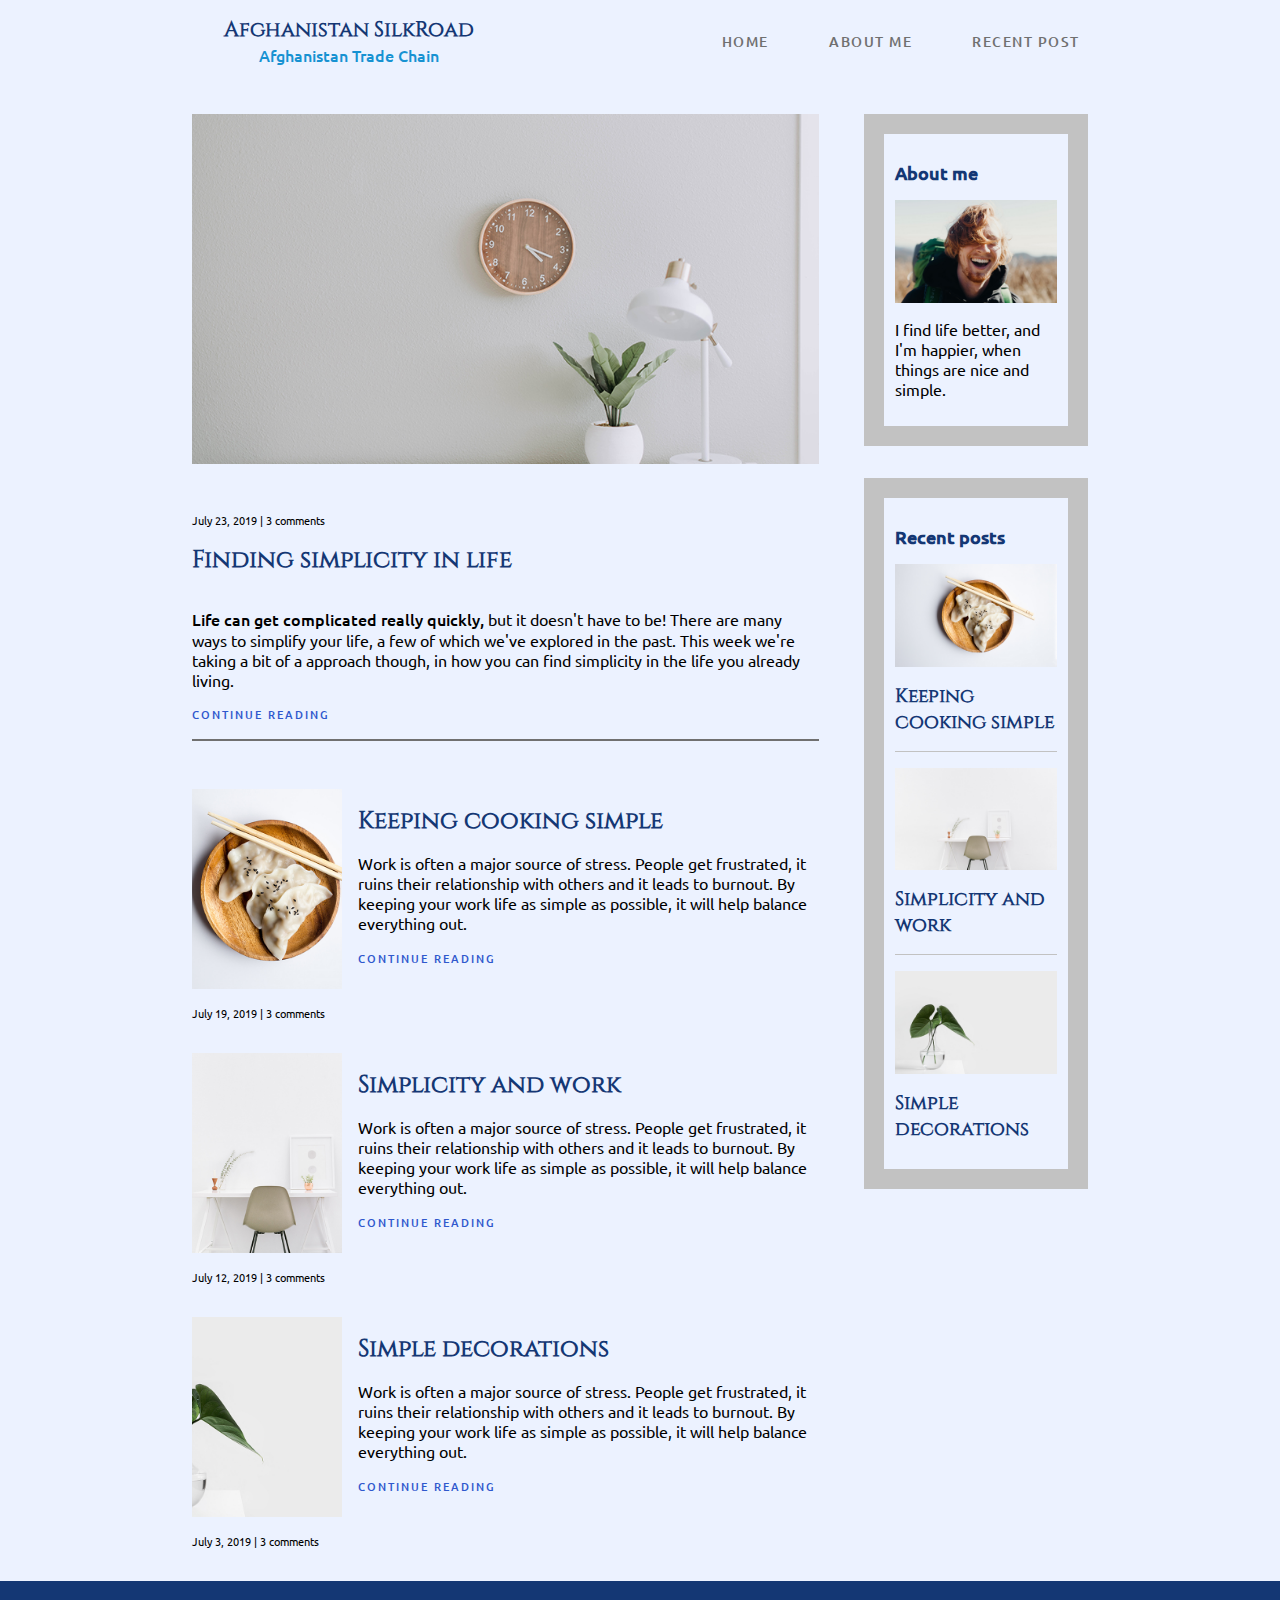
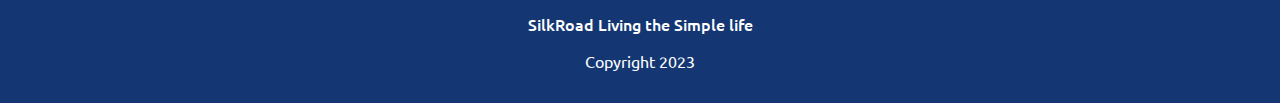
<file: index.html>
<!DOCTYPE html>
<html lang="en">
<head>
    <meta charset="UTF-8">
    <meta http-equiv="X-UA-Compatible" content="IE=edge">
    <meta name="viewport" content="width=device-width, initial-scale=1.0">
    <title>Nav responsive</title>
    <link rel="stylesheet" href="style.css">
</head>
<body>
    <header>
        <div class="container navbar">
            <div class="title">
                <h1 class="site-title">Afghanistan SilkRoad</h1>
                <p class="sub-title">Afghanistan Trade Chain</p>
            </div>
            <nav>
                <ul class="nav-list">
                    <li><a href="index.html">HOME</a></li>
                    <li><a href="about-me.html">ABOUT ME</a></li>
                    <li><a href="recent-post.html">RECENT POST</a></li>
                </ul>
            <nav>
        </div>
    </header>
    <div class="container">
        <main role="main">
            <article class="artical-feature">
                <h2 class="artical-title">Finding simplicity in life</h2>
                <img class="main-img" src="images/life.jpg" alt="">
                <p class="artical-info">July 23, 2019  |  3 comments</p>
                <p class="artical-body"><span>Life can get complicated really quickly,</span> but it doesn't have to be! There are many ways to simplify your life, a few of which we've explored in the past. This week we're taking a bit of a approach though, in how you can find simplicity in the life you already living. </p>
                <a class="artical-read-more" href="">CONTINUE READING</a>
            </article>

            <article class="artical-recent">
                <div class="artical-recent-main">
                    <img class="recent-artical-img" src="images/food.jpg" alt="">
                    <p class="artical-info">July 19, 2019  |  3 comments</p>
                </div>
                <div class="artical-recent-secondary">
                    <h2 class="artical-title">Keeping cooking simple</h2>
                    <p class="artical-body">Work is often a major source of stress. People get frustrated,
                        it ruins their relationship with others and it leads to burnout.
                        By keeping your work life as simple as possible, it will help balance everything out.</p>
                    <a class="artical-read-more" href="">CONTINUE READING</a>
                </div>
            </article>


            <article class="artical-recent">
                <div class="artical-recent-main">
                    <img class="recent-artical-img" src="images/work.jpg" alt="">
                    <p class="artical-info">July 12, 2019  |  3 comments</p>
                </div>
                <div class="artical-recent-secondary">
                    <h2 class="artical-title">Simplicity and work</h2>
                    <p class="artical-body">Work is often a major source of stress. People get frustrated,
                                            it ruins their relationship with others and it leads to burnout.
                                            By keeping your work life as simple as possible, it will help balance everything out. </p>
                    <a class="artical-read-more" href="">CONTINUE READING</a>
                </div>
            </article>


            <article class="artical-recent">
                <div class="artical-recent-main">
                    <img class="recent-artical-img recent-last-img" src="images/deco.jpg" alt="">
                    <p class="artical-info">July 3, 2019  |  3 comments</p>
                </div>
                <div class="artical-recent-secondary">
                    <h2 class="artical-title">Simple decorations</h2>
                    <p class="artical-body">Work is often a major source of stress. People get frustrated,
                        it ruins their relationship with others and it leads to burnout.
                        By keeping your work life as simple as possible, it will help balance everything out.</p>
                    <a class="artical-read-more" href="">CONTINUE READING</a>
                </div>
            </article>
        </main>

        <aside>
            <div class="sidebar-widget">
                <h2 class="widget-title">About me</h2>
                <img class="widget-img" src="images/about-me.jpg" alt="">
                <p class="widget-body">I find life better, and I'm happier, when things are nice and simple.</p>
            </div>

            <div class="sidebar-widget">
                <h2 class="widget-title">Recent posts</h2>

                <div class="recent-widget">
                    <h3 class="recent-widget-title">Keeping cooking simple</h3>
                    <img class="widget-img" src="images/food.jpg" alt="">
                </div>

                <div class="recent-widget">
                    <h3 class="recent-widget-title">Simplicity and work</h3>
                    <img class="widget-img" src="images/work.jpg" alt="">
                </div>

                <div class="recent-widget">
                    <h3 class="recent-widget-title">Simple decorations</h3>
                    <img class="widget-img" src="images/deco.jpg" alt="">
                </div>
            </div>
        </aside>
    </div>
    <footer>
        <p class="footer-text"><string>SilkRoad Living the Simple life</string></p>
        <p>Copyright 2023</p>
    </footer>
</body>
</html>
</file>
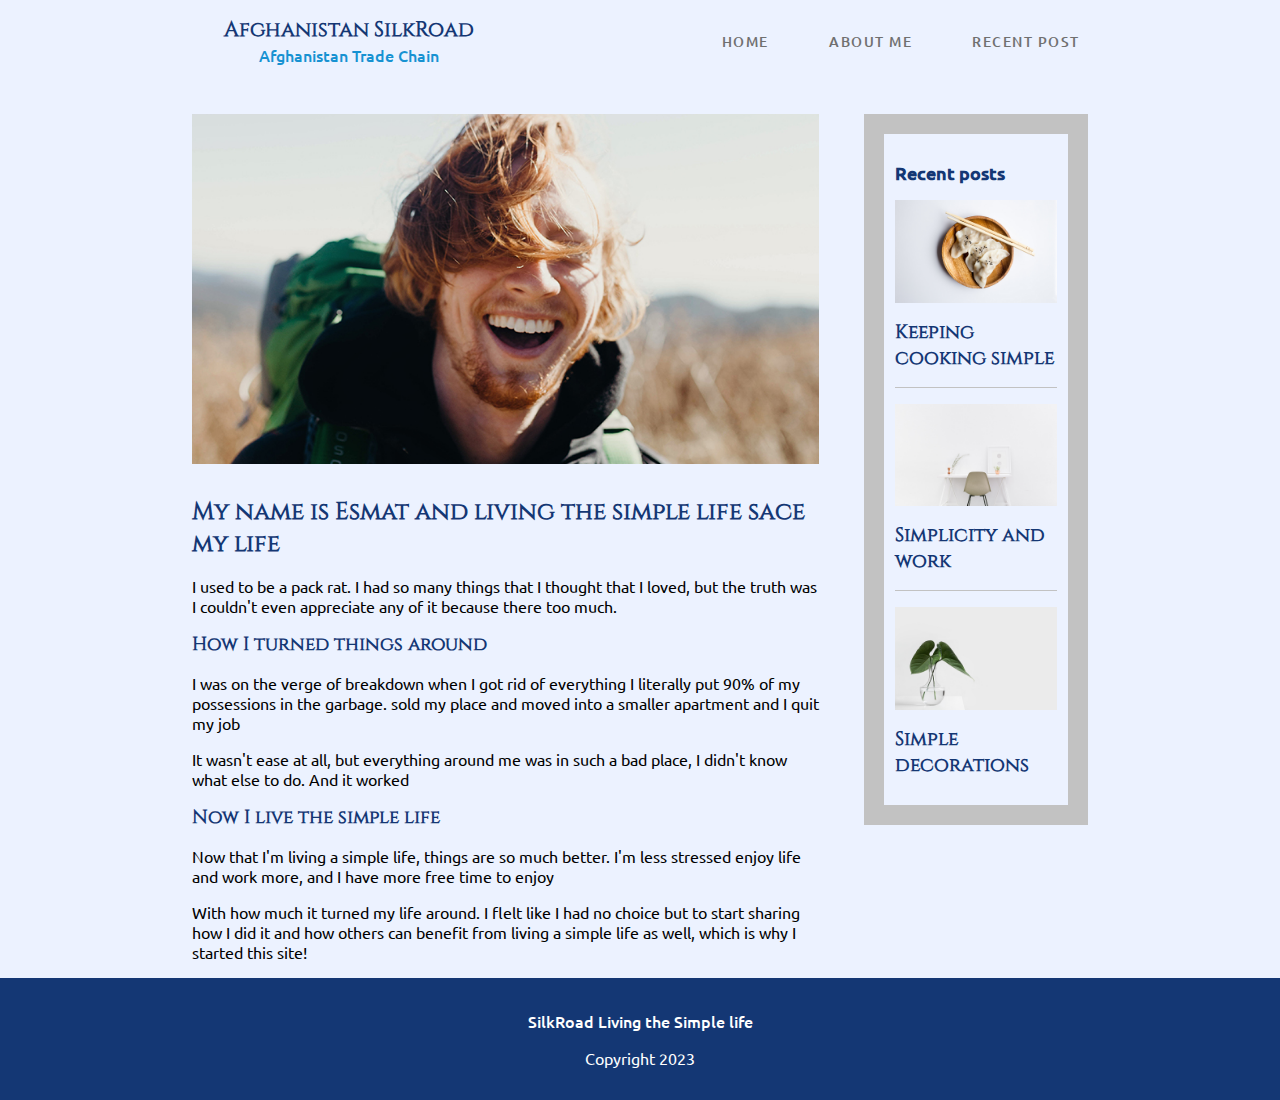
<file: about-me.html>
<!DOCTYPE html>
<html lang="en">
<head>
    <meta charset="UTF-8">
    <meta http-equiv="X-UA-Compatible" content="IE=edge">
    <meta name="viewport" content="width=device-width, initial-scale=1.0">
    <title>Nav responsive</title>
    <link rel="stylesheet" href="style.css">
</head>
<body>
    <header>
        <div class="container navbar">
            <div class="title">
                <h1 class="site-title">Afghanistan SilkRoad</h1>
                <p class="sub-title">Afghanistan Trade Chain</p>
            </div>
            <nav>
                <ul class="nav-list">
                    <li><a href="index.html">HOME</a></li>
                    <li><a href="about-me.html">ABOUT ME</a></li>
                    <li><a href="recent-post.html">RECENT POST</a></li>
                </ul>
            <nav>
        </div>
    </header>
    <div class="container">
        <main role="main">
            <img src="images/about-me.jpg" class="main-img" alt="">
            <h2>My name is Esmat and living the simple life sace my life</h2>

            <p><strong>I used to be a pack rat</strong>. I had so many things that I thought 
            that I loved, but the truth was I couldn't even appreciate any of it because there
            too much.</p>
            <h3>How I turned things around</h3>
            <p><strong>I was on the verge of breakdown when I got rid of everything</strong>
            I literally put 90% of my possessions in the garbage. sold my place and moved into a smaller apartment and I quit my job</p>

            <p>It wasn't ease at all, but everything around me was in such a bad place, I didn't know what else to do. And it worked</p>
            <h3>Now I live the simple life</h3>
            <p>Now that I'm living a simple life, things are so much better. I'm less stressed enjoy life and work more, and I have more free time to enjoy</p>
            <p>With how much it turned my life around. <strong>I flelt like I had no choice but to start sharing how I did it</strong>
            and how others can benefit from living a simple life as well, which is why I started this site!</p>

        </main>

        <aside>
            <div class="sidebar-widget">
                <h2 class="widget-title">Recent posts</h2>

                <div class="recent-widget">
                    <h3 class="recent-widget-title">Keeping cooking simple</h3>
                    <img class="widget-img" src="images/food.jpg" alt="">
                </div>

                <div class="recent-widget">
                    <h3 class="recent-widget-title">Simplicity and work</h3>
                    <img class="widget-img" src="images/work.jpg" alt="">
                </div>

                <div class="recent-widget">
                    <h3 class="recent-widget-title">Simple decorations</h3>
                    <img class="widget-img" src="images/deco.jpg" alt="">
                </div>
            </div>
        </aside>
    </div>
    <footer>
        <p class="footer-text"><string>SilkRoad Living the Simple life</string></p>
        <p>Copyright 2023</p>
    </footer>
</body>
</html>
</file>
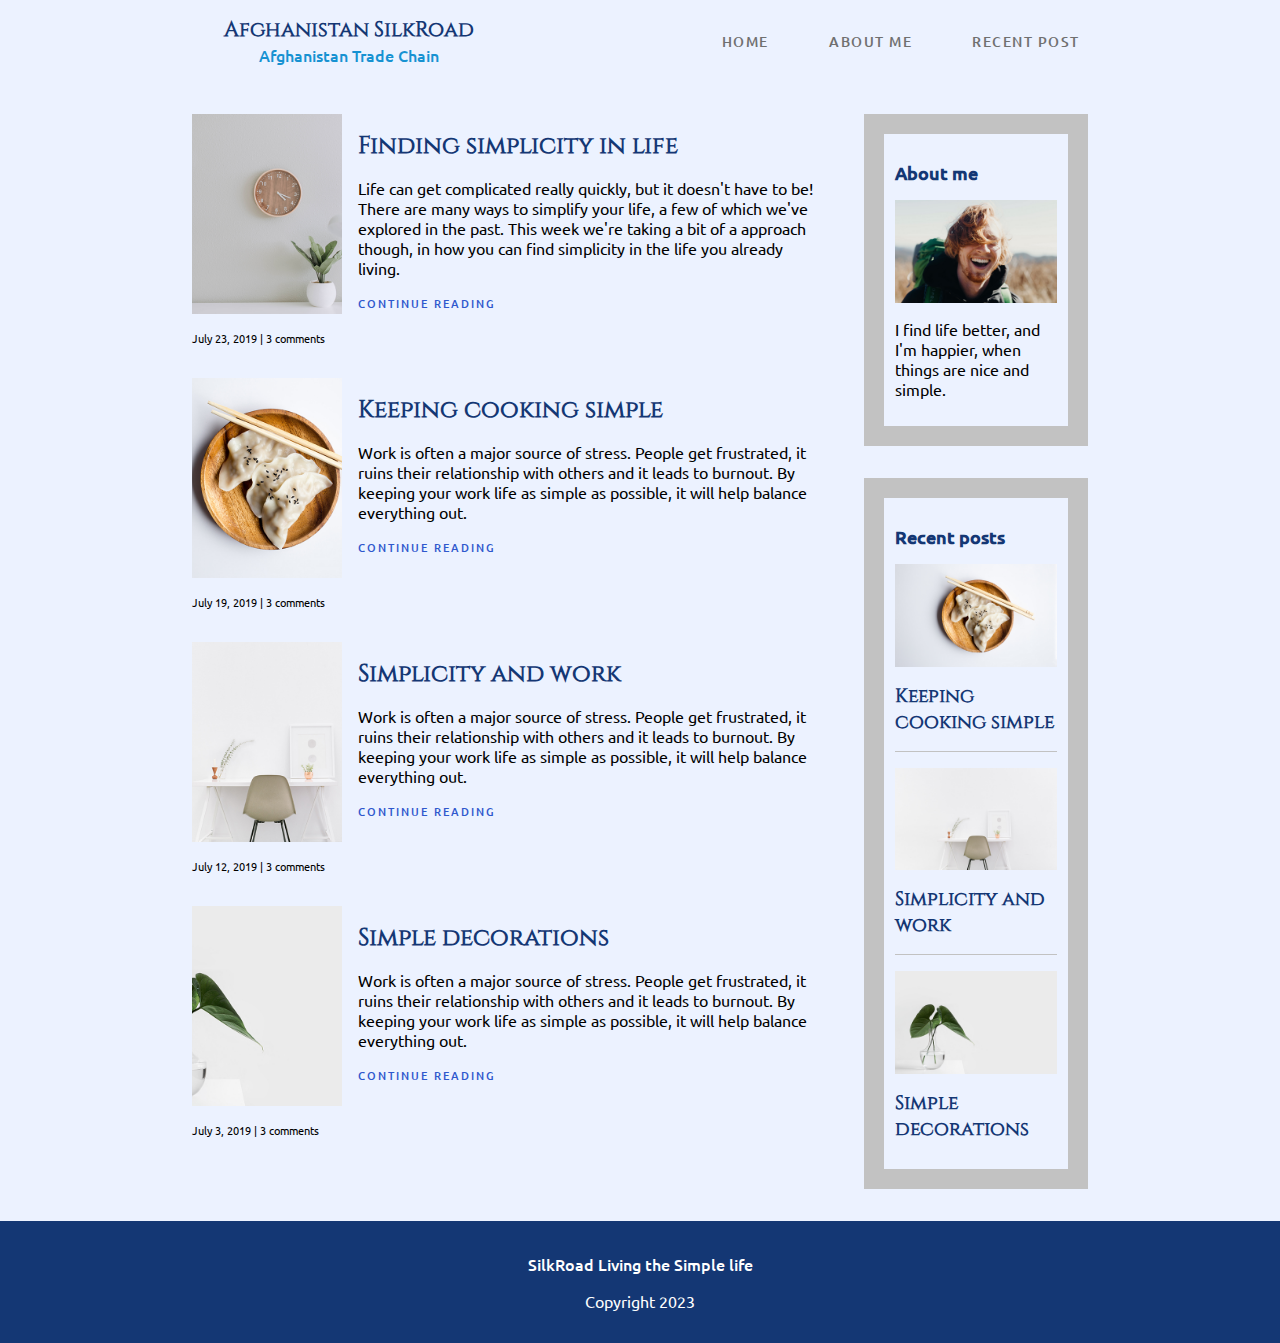
<file: recent-post.html>
<!DOCTYPE html>
<html lang="en">
<head>
    <meta charset="UTF-8">
    <meta http-equiv="X-UA-Compatible" content="IE=edge">
    <meta name="viewport" content="width=device-width, initial-scale=1.0">
    <title>Nav responsive</title>
    <link rel="stylesheet" href="style.css">
</head>
<body>
    <header>
        <div class="container navbar">
            <div class="title">
                <h1 class="site-title">Afghanistan SilkRoad</h1>
                <p class="sub-title">Afghanistan Trade Chain</p>
            </div>
            <nav>
                <ul class="nav-list">
                    <li><a href="index.html">HOME</a></li>
                    <li><a href="about-me.html">ABOUT ME</a></li>
                    <li><a href="recent-post.html">RECENT POST</a></li>
                </ul>
            <nav>
        </div>
    </header>
    <div class="container">
        <main role="main">
            <article class="artical-recent">
                <div class="artical-recent-main">
                    <img class="recent-artical-img" src="images/life.jpg" alt="">
                    <p class="artical-info">July 23, 2019  |  3 comments</p>
                </div>
                <div class="artical-recent-secondary">
                    <h2 class="artical-title">Finding simplicity in life</h2>
                    <p class="artical-body">Life can get complicated really quickly, but it doesn't have to be! There are many ways to simplify your life, a few of which we've explored in the past. This week we're taking a bit of a approach though, in how you can find simplicity in the life you already living.</p>
                    <a class="artical-read-more" href="">CONTINUE READING</a>
                </div>
            </article>

            <article class="artical-recent">
                <div class="artical-recent-main">
                    <img class="recent-artical-img" src="images/food.jpg" alt="">
                    <p class="artical-info">July 19, 2019  |  3 comments</p>
                </div>
                <div class="artical-recent-secondary">
                    <h2 class="artical-title">Keeping cooking simple</h2>
                    <p class="artical-body">Work is often a major source of stress. People get frustrated,
                        it ruins their relationship with others and it leads to burnout.
                        By keeping your work life as simple as possible, it will help balance everything out.</p>
                    <a class="artical-read-more" href="">CONTINUE READING</a>
                </div>
            </article>


            <article class="artical-recent">
                <div class="artical-recent-main">
                    <img class="recent-artical-img" src="images/work.jpg" alt="">
                    <p class="artical-info">July 12, 2019  |  3 comments</p>
                </div>
                <div class="artical-recent-secondary">
                    <h2 class="artical-title">Simplicity and work</h2>
                    <p class="artical-body">Work is often a major source of stress. People get frustrated,
                                            it ruins their relationship with others and it leads to burnout.
                                            By keeping your work life as simple as possible, it will help balance everything out. </p>
                    <a class="artical-read-more" href="">CONTINUE READING</a>
                </div>
            </article>


            <article class="artical-recent">
                <div class="artical-recent-main">
                    <img class="recent-artical-img recent-last-img" src="images/deco.jpg" alt="">
                    <p class="artical-info">July 3, 2019  |  3 comments</p>
                </div>
                <div class="artical-recent-secondary">
                    <h2 class="artical-title">Simple decorations</h2>
                    <p class="artical-body">Work is often a major source of stress. People get frustrated,
                        it ruins their relationship with others and it leads to burnout.
                        By keeping your work life as simple as possible, it will help balance everything out.</p>
                    <a class="artical-read-more" href="">CONTINUE READING</a>
                </div>
            </article>
        </main>

        <aside>
            <div class="sidebar-widget">
                <h2 class="widget-title">About me</h2>
                <img class="widget-img" src="images/about-me.jpg" alt="">
                <p class="widget-body">I find life better, and I'm happier, when things are nice and simple.</p>
            </div>

            <div class="sidebar-widget">
                <h2 class="widget-title">Recent posts</h2>

                <div class="recent-widget">
                    <h3 class="recent-widget-title">Keeping cooking simple</h3>
                    <img class="widget-img" src="images/food.jpg" alt="">
                </div>

                <div class="recent-widget">
                    <h3 class="recent-widget-title">Simplicity and work</h3>
                    <img class="widget-img" src="images/work.jpg" alt="">
                </div>

                <div class="recent-widget">
                    <h3 class="recent-widget-title">Simple decorations</h3>
                    <img class="widget-img" src="images/deco.jpg" alt="">
                </div>
            </div>
        </aside>
    </div>
    <footer>
        <p class="footer-text"><string>SilkRoad Living the Simple life</string></p>
        <p>Copyright 2023</p>
    </footer>
</body>
</html>
</file>
<file: style.css>
@font-face {
    font-family: "Ubuntu";
    src: url(fonts/Ubuntu-Medium.ttf);
}

@font-face {
    font-family: "Cinzel";
    src: url(fonts/Cinzel-Regular.ttf);
}

@font-face {
    font-family: "Ubunto-regular";
    src: url(fonts/Ubuntu-Regular.ttf);
}

body{
    margin: 0;
    font-size: 16px;
    background-color: #ECF2FF;
    font-weight: 300;
}

img{
    width: 100%;
    display: block;
}

.container{
    width: 70%;
    margin: 0 auto;
    display: flex;
    align-items: flex-start;
    justify-content: space-between;
    /* border: 1px solid tomato; */
    padding: 0;
    background-color: transparent;
}

@media (max-width: 700px){
    .container{
        flex-direction: column;
    }
}

/* =========
typography 
==========*/

h1,
h2,
h3 {
    font-family: "Cinzel";
    color: #143774;
    margin-top: 0;
    margin: 1rem 0;
}

p{
    font-family: "Ubunto-regular";
}

.site-title{
    color: #143774;
    font-size: 1.3rem;
    margin: 0 auto;
}

.sub-title{
    font-family: "Ubuntu";
    font-size: 1rem;
    margin: 0 auto;
    color: #1792D2;
}

.artical-title{
    font-size: 1.5rem;
}

.artical-read-more,
.artical-info{
    font-size: .875rem;
}

.artical-read-more{
    color: #1792D2;
    letter-spacing: 2px;
}

.title{
    max-width: 380px;
    width: 35%;
    margin: 1em 0;
}

.navbar{
    align-items: center;
    text-align: center;
    margin-bottom: 2rem;
}

@media(max-width: 910px){
    .title{
        text-align: center;
    }
    h1{
        font-size: 1rem;
    }
    .sub-title{
        font-size: 0.7rem;
    }
}

@media (max-width: 650px){
    .title{
        width: 60%;
        text-align: center;
    }

    h1{
        font-size: 1.2rem;
    }

    .sub-title{
        font-size: 0.8rem;
    }
}

/* navbar link section */

nav{
    text-align: center;
    margin: 0.5em 0;
    padding: 0 0.5em;
    max-width: 400px;
    width: 40%;
    min-width: 250px;
}

.nav-list {
    text-decoration: none;
    font-size: 0.9rem;
    padding-left: 0;
    list-style: none;
    display: flex;
    justify-content:space-between;
}


ul li a{
    letter-spacing: 1.5px;
    font-family: "Ubuntu";
    color: #707070;
    text-decoration: none;
    text-align: center;

}

ul li a:hover{
    border-bottom: 2px solid slateblue;
    color: slateblue;
}


@media(max-width: 910px){
    .nav-list{
        flex-direction: row;
        font-size: 0.7rem;
        margin: 0;
    }

}

@media(max-width: 650px){
    .navbar{
        width: 70%;
    }
    .nav-list{
        flex-direction: column;
    }
    ul li{
        margin-bottom: 1.5em;
    }
}

/* main content */

@media (min-width: 700px){
    main{
        width: 70%;
    }
    aside{
        width: 25%;
        min-width: 200px;
        margin-left: 1em;
    }
}

.artical-feature{
    border-bottom: 2px solid #707070;
    padding-bottom: 1rem;
    margin-bottom: 3rem;
}

.artical-body span{
    font-size: 1rem;
    font-family: "Ubuntu";

}

.artical-body, .widget-body{
    font-size: 1rem;
    font-family: "Ubunto-regular";
}

.artical-info{
    margin: 1rem 0 0 0;
    font-size: 0.8rem;
    font-family: "Ubunto-regular";
}

.artical-read-more{
    font-size: 0.7rem;
    font-family: "Ubuntu";
    text-decoration: none;
    color: #2F58CD;
}

.artical-read-more:hover,
.artical-read-more:focus{
    border-bottom: 2px solid #2F58CD;
}

.recent-artical-img{
    width: 100%;
    min-width: 150px;
    min-height: 200px;
    object-fit: cover;
}

.artical-recent{
    margin-bottom: 2rem;
}

.main-img{
    max-height: 350px;
    object-fit: cover;
    margin-bottom: 2rem;
}


/* .recent-last-img{
    object-fit: ;
} */

@media (min-width: 700px){
    .artical-recent{
        display: flex;
        flex-direction: row;
        justify-content: space-between;
    }
    .artical-recent-main{
        width: 70%;
        margin-right: 1rem;
    }
    .artical-main-secondary{
        width: 25%;
        
    }
    .artical-info{
        font-size: 0.7rem;
    }
    .artical-feature{
        display: flex;
        flex-direction: column;
    }
    .artical-img, .artical-info{
        order: 1;
    }
    .artical-title, .artical-body, .artical-read-more{
        order: 2;
    }
}

.sidebar-widget{
    border: 20px solid #c2c2c2;
    margin-bottom: 2rem;
    padding: 0.7em;
}

.widget-title{
    font-size: 1.1rem;
    font-family: "Ubuntu";
}

.recent-widget-title{
    font-size: 1.2rem;
}

.recent-widget{
    display: flex;
    flex-direction: column;
    border-bottom: 1px solid #c2c2c2;
    margin-bottom: 1em;
}

.recent-widget:last-child{
    border: 0;
    margin-bottom: 0;
}

.widget-img{
    order: -1;
}

/* Footer */
footer{
    text-align: center;
    background-color: #143774;
    color: white;
    padding: 1rem;
    font-family: "Ubunto-regular";
}


.footer-text{
    font-family: "Ubuntu";
}
</file>
